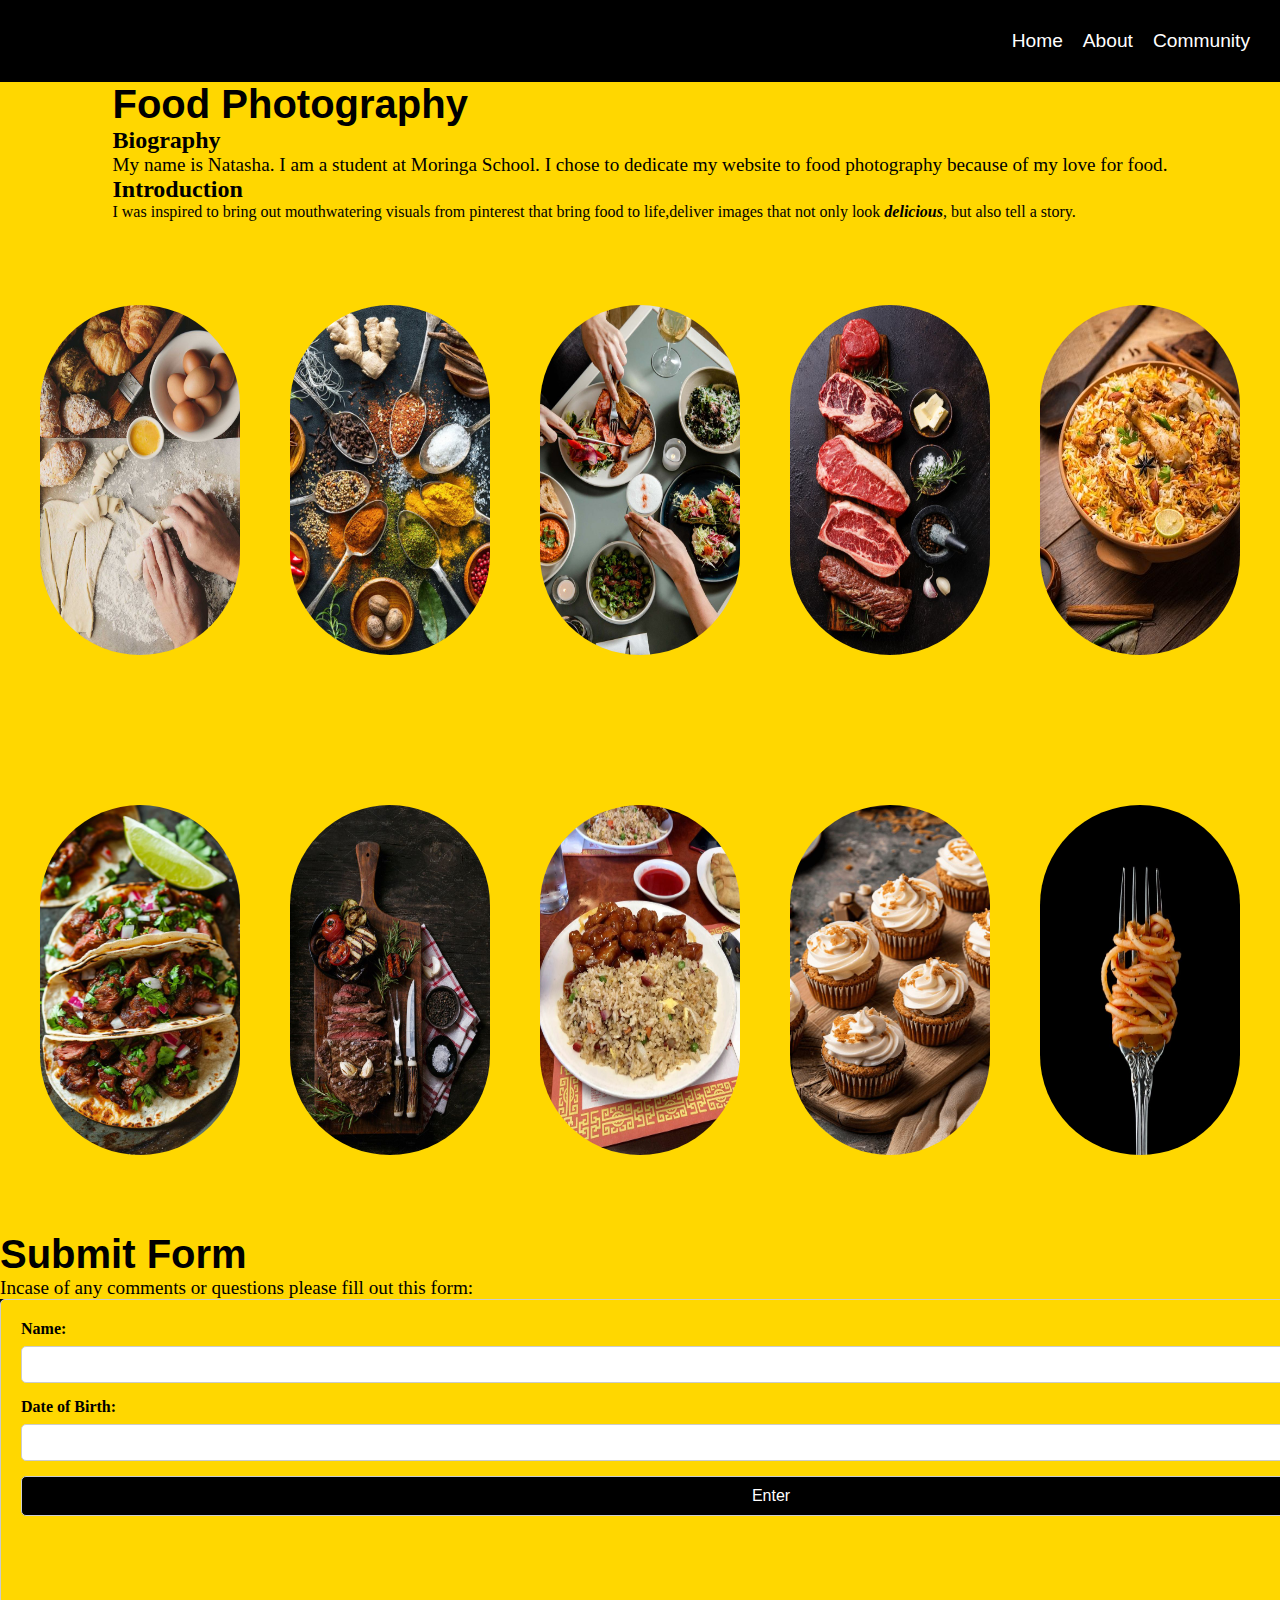
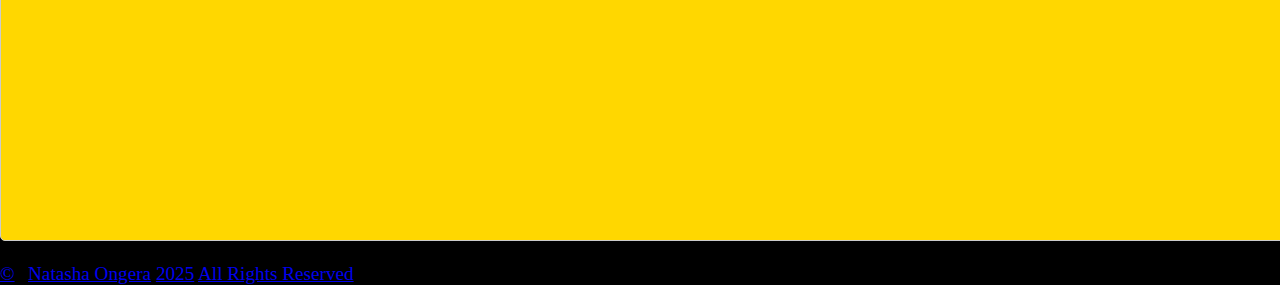
<file: index.html>
<!DOCTYPE html>
<html lang="en">

<head>
    <title>Home Page</title>
    <link rel="stylesheet" href="./stylesheet/style.css">
</head>
<body>
    <header>
        <nav>
            <ul>
                <li>Home</li>
                <li>About</li>
                <li>Community</li>
            </ul>
    </header>
    <main>
        <section class="one">
            <div>
                <h1>Food Photography</h1>
                <h2>Biography</h2>
                <p>My name is Natasha. I am a student at Moringa School. I chose to dedicate my website to food
                    photography because of my love for food. 
                    <h2>Introduction</h2>
                    I was inspired to bring out mouthwatering visuals from
                    pinterest that bring food to life,deliver images that not only look
                    <strong><em>delicious</em></strong>, but also tell a story.
                </p>
            </div>
        </section>
        <section class="two">
            <div>
                <img src="css/style.css/img/food1.jpg">
                <p></p>
            </div>
            <div>
                <img src="css/style.css/img/food2.jpg">
                <p></p>
            </div>
            <div>
                <img src="css/style.css/img/food3.jpg">
                <p></p>
            </div>
            <div>
                <img src="css/style.css/img/food10.jpg">
                <p></p>
            </div>
            <div>
                <img src="css/style.css/img/foodd8.jpg">
                <p></p>
            </div>

        </section>
        <section class="three">
            <div>
                <img src="css/style.css/img/food4.jpg">
                <p></p>
            </div>
            <div>
                <img src="css/style.css/img/food5.jpg">
                <p></p>
            </div>
            <div>
                <img src="css/style.css/img/food6.jpg">
                <p></p>
            </div>
            <div>
                <img src="css/style.css/img/food7.jpg">
                <p></p>
            </div>
            <div>
                <img src="css/style.css/img/food9.jpg">
                <p></p>
            </div>
        </section>
        <section class="four">
            <div>
                <h1>Submit Form </h1>
                <p> Incase of any comments or questions please fill out this form:</p>
                <form action="submit_form.php" method="post">
                    <label for="name">Name:</label>
                    <input type="text" id="name" name="name" required><br>
                    <label for="date of birth">Date of Birth:</label>
                    <input type="date of birth" id="date of birth" name="Date of Birth" required><br>
                    <button type="submit">Enter</button>
                </form>
            </div>
        </section>
    </main>
</header>            
        </nav>
    </header>
    <footer>
        <p>&copy;Natasha Ongera. All rights reserved.</p>
        <p>
            <a href="/&copy;">&copy</a> | 
            <a href="/Natasha Ongera">Natasha Ongera</a>
            <a href="/2025">2025</a>
            <a href="/All rights Reserved">All Rights Reserved</a>
        </p>
    </footer>
</body>
</html>
</file>
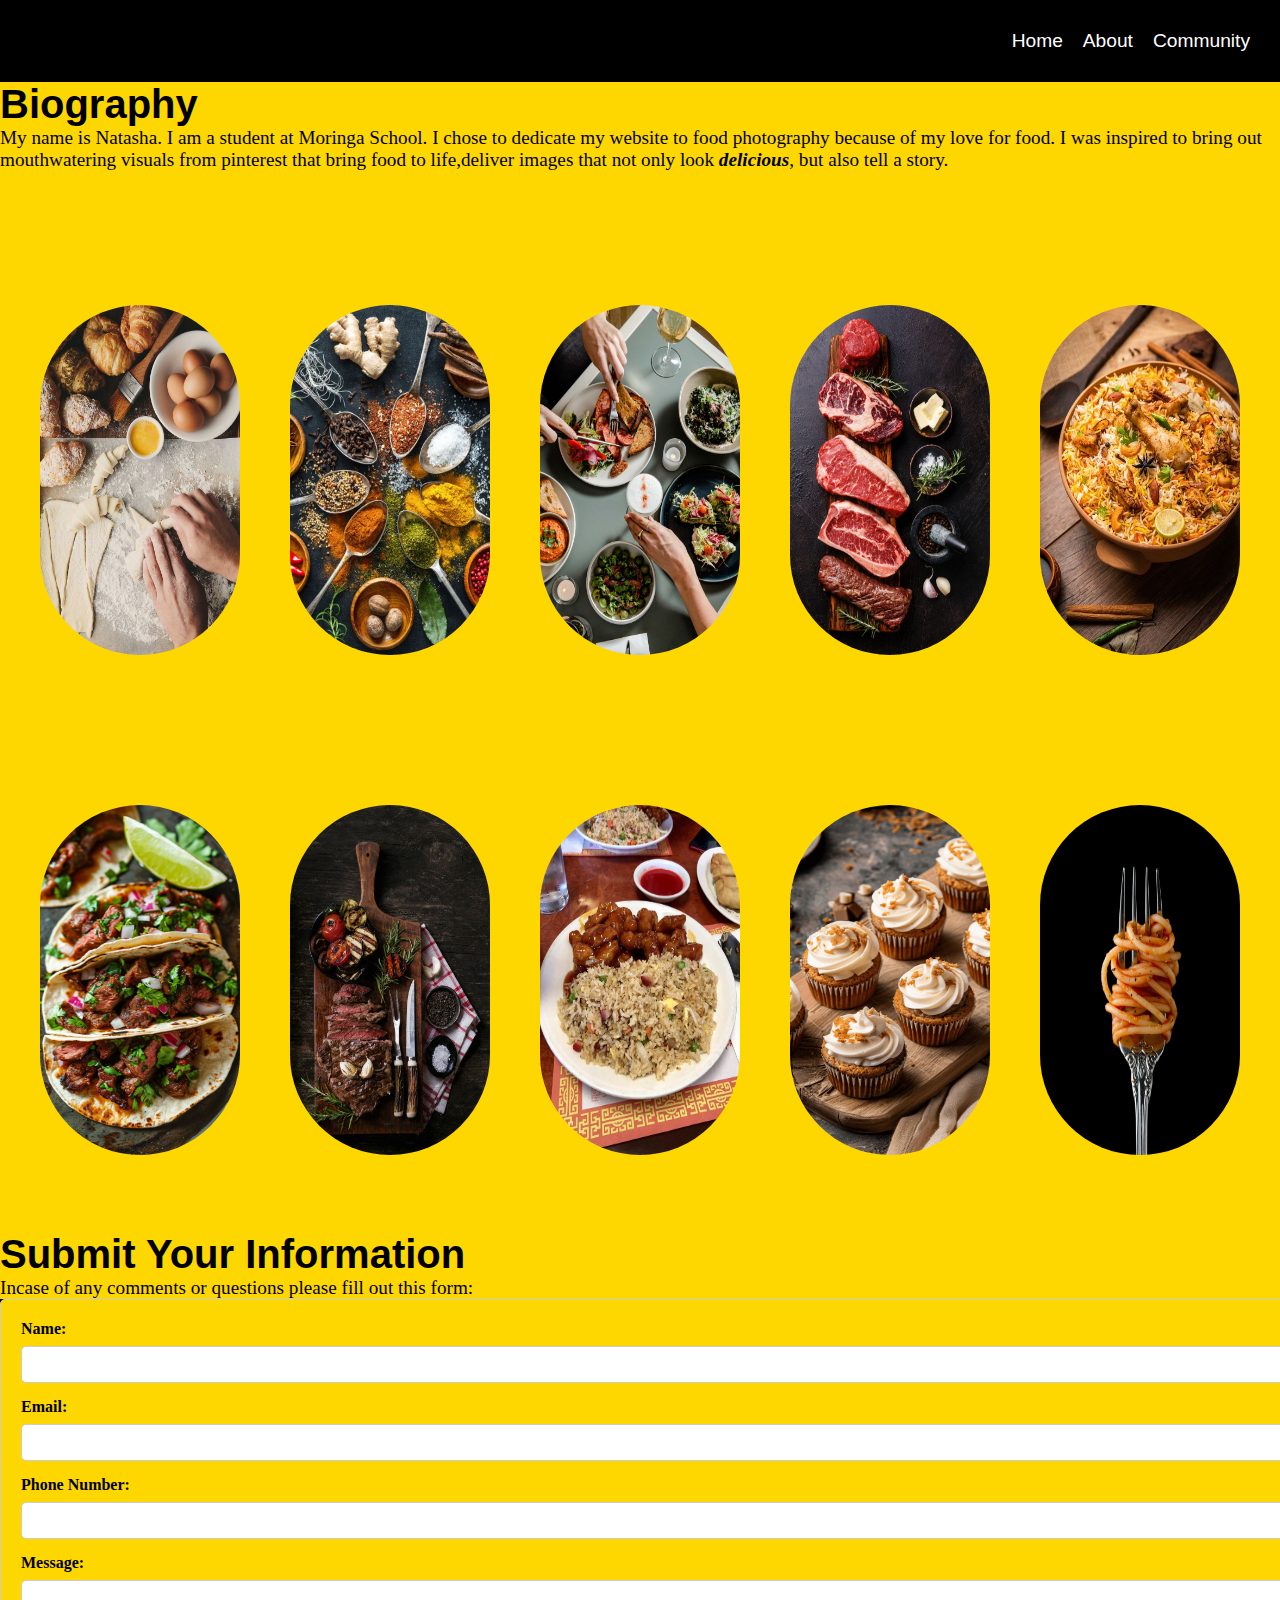
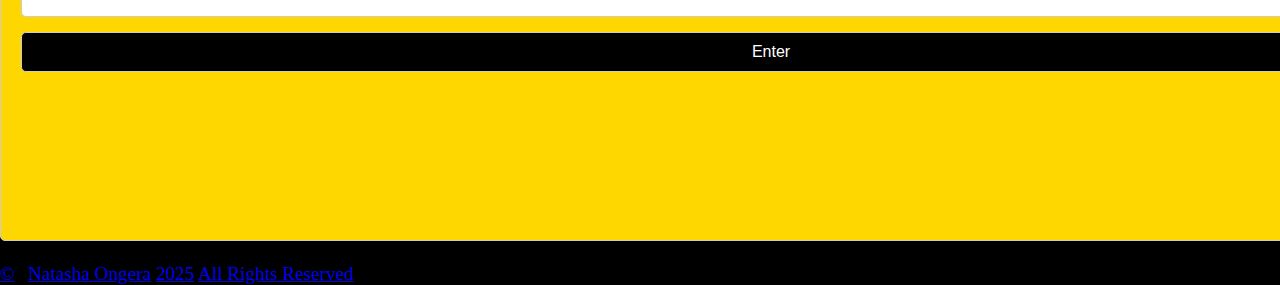
<file: index6.html>
<!DOCTYPE html>
<html lang="en">

<head>
    <title>Home Page</title>
    <link rel="stylesheet" href="./stylesheet/style.css">
</head>

<body>
    <header>
        <nav>
            <ul>
                <li>Home</li>
                <li>About</li>
                <li>Community</li>
            </ul>
    </header>
    <main>
        <section class="one">
            <div>
                <h1>Biography</h1>
                <p>My name is Natasha. I am a student at Moringa School. I chose to dedicate my website to food
                    photography because of my love for food. I was inspired to bring out mouthwatering visuals from
                    pinterest that bring food to life,deliver images that not only look
                    <strong><em>delicious</em></strong>, but also tell a story.
                </p>
            </div>
        </section>
        <section class="two">
            <div>
                <img src="css/style.css/img/food1.jpg">
                <p></p>
            </div>
            <div>
                <img src="css/style.css/img/food2.jpg">
                <p></p>
            </div>
            <div>
                <img src="css/style.css/img/food3.jpg">
                <p></p>
            </div>
            <div>
                <img src="css/style.css/img/food10.jpg">
                <p></p>
            </div>
            <div>
                <img src="css/style.css/img/foodd8.jpg">
                <p></p>
            </div>

        </section>
        <section class="three">
            <div>
                <img src="css/style.css/img/food4.jpg">
                <p></p>
            </div>
            <div>
                <img src="css/style.css/img/food5.jpg">
                <p></p>
            </div>
            <div>
                <img src="css/style.css/img/food6.jpg">
                <p></p>
            </div>
            <div>
                <img src="css/style.css/img/food7.jpg">
                <p></p>
            </div>
            <div>
                <img src="css/style.css/img/food9.jpg">
                <p></p>
            </div>
        </section>
        <section class="four">
            <div>
                <h1>Submit Your Information</h1>
                <p> Incase of any comments or questions please fill out this form:</p>
                <form action="submit_form.php" method="post">
                    <label for="name">Name:</label>
                    <input type="text" id="name" name="name" required><br>
                    <label for="email">Email:</label>
                    <input type="email" id="email" name="email" required><br>
                    <label for="phone">Phone Number:</label>
                    <input type="tel" id="phone" name="phone"><br>
                    <label for="Message">Message:</label>
                    <input type="Message" id="Message" name="Message"><br>
                    <button type="submit">Enter</button>
                </form>
            </div>
        </section>
    </main>
</header>            
        </nav>
    </header>
    <footer>
        <p>&copy;Natasha Ongera. All rights reserved.</p>
        <p>
            <a href="/&copy;">&copy</a> | 
            <a href="/Natasha Ongera">Natasha Ongera</a>
            <a href="/2025">2025</a>
            <a href="/All rights Reserved">All Rights Reserved</a>
        </p>
    </footer>

</body>

</html>
</file>
<file: stylesheet/style.css>
* {
  margin: 0;
  padding: 0px;
}

header {
  background-color: black;
  color: white;
  padding: 30px;
  font-size: larger;
  font-family: "Gill Sans", "Gill Sans MT", Calibri, "Trebuchet MS", sans-serif;
  align-items: centre;
  justify-content: space-between;
}

nav ul {
  display: flex;
  gap: 20px;
  list-style-type: none;
  justify-content: flex-end;
}

nav ul li {
  list-style-type: none;
}

.one {
  height: 150px;
  background-color: gold;
  display: flex;
  gap: 5px;
  justify-content: space-evenly;
  justify-items: center;
}
.two {
  height: 500px;
  background-color: gold;
  display: flex;
  align-items: center;
  gap: 10px;
  justify-content: space-evenly;
}

img {
  width: 200px;
  height: 350px;
  border-radius: 100px;
}

.three {
  height: 500px;
  background-color: gold;
  display: flex;
  align-items: center;
  gap: 10px;
  justify-content: space-evenly;
}

h1 {
  font-style: normal;
  text-decoration-line: inherit;
  font-size: 40px;
  font-family: "Segoe UI", Tahoma, Geneva, Verdana, sans-serif;
}

.four {
  background-color: gold;
}

form {
  width: 1500px;
  margin: auto;
  padding: 20px;
  border: 1px solid #ccc;
  border-radius: 5px;
  background-color: gold;
  height: 500px;
  float: left;
}

label {
  display: block;
  margin-bottom: 8px;
  font-weight: bold;
}

input,
textarea,
select,
button {
  width: 100%;
  padding: 10px;
  margin-bottom: 15px;
  border: 1px solid #ccc;
  border-radius: 5px;
}

button {
  background-color: black;
  color: white;
  font-size: 16px;
}

p {
  font-size: larger;
}

footer {
  background-color: black;
}
p {
  font-size: larger;
}
</file>
